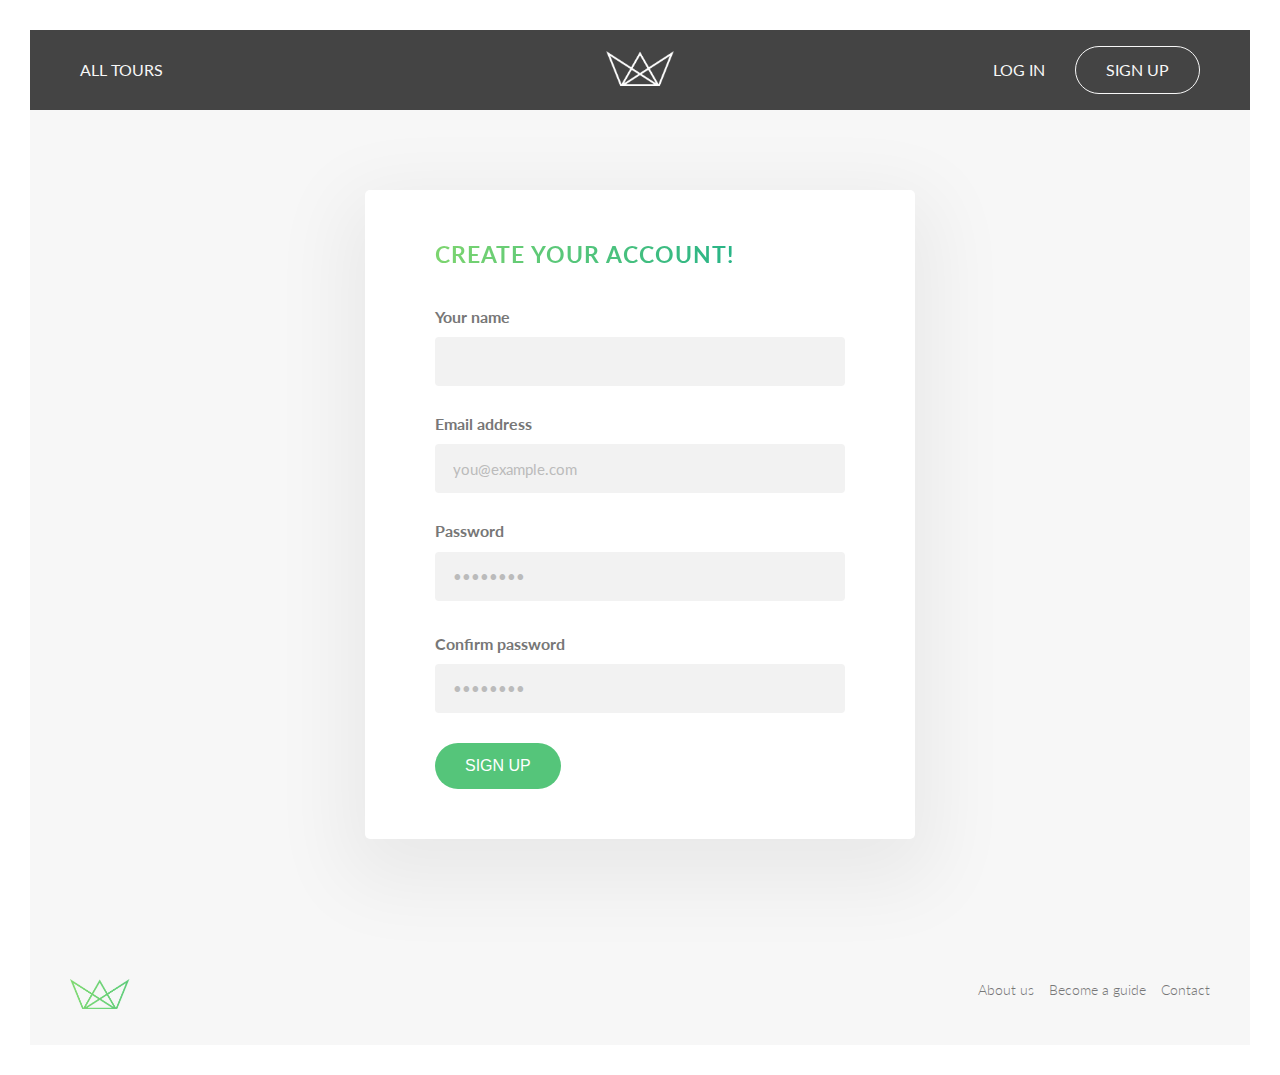
<file: signup.html>
<!DOCTYPE html>
<html>

<head>
    <meta charset="UTF-8">
    <meta name="viewport" content="width=device-width, initial-scale=1.0">
    <link rel="stylesheet" href="css/info.css">
    <link rel="shortcut icon" type="image/png" href="images/favicon.png">
    <link rel="stylesheet" href="https://fonts.googleapis.com/css?family=Lato:300,300i,700">
    <title>Travel | Create your account!</title>
</head>

<body >
    <!-- HEADER-->
    <header class="header">
        <nav class="nav nav--tours"><a class="nav__el" href="/">All tours</a></nav>
        <div class="header__logo"><img src="images/logo-white.png" alt="TRAVEL logo"></div>
        <nav class="nav nav--user"><a class="nav__el" href="login.html">Log in</a><a class="nav__el nav__el--cta"
                href="/signup">Sign up</a></nav>
    </header><!-- CONTENT-->
    <main class="main">
        <div class="login-form">
            <h2 class="heading-secondary ma-bt-lg">Create your account!</h2>
            <form class="form form--signup">
                <div class="form__group"><label class="form__label" for="name">Your name</label><input
                        class="form__input" id="name" type="text" placeholder="" required></div>
                <div class="form__group"><label class="form__label" for="email">Email address</label><input
                        class="form__input" id="email" type="email" placeholder="you@example.com" required></div>
                <div class="form__group ma-bt-md"><label class="form__label" for="password">Password</label><input
                        class="form__input" id="password" type="password" placeholder="••••••••" required minlength="8">
                </div>
                <div class="form__group ma-bt-md"><label class="form__label" for="passwordConfirm">Confirm
                        password</label><input class="form__input" id="passwordConfirm" type="password"
                        placeholder="••••••••" required minlength="8"></div>
                <div class="form__group"><button class="btn btn--green">Sign up</button></div>
            </form>
        </div>
    </main><!-- FOOTER-->
    <footer class="footer">
        <div class="footer__logo"><img src="images/logo-green.png" alt="TRAVEL logo"></div>
        <ul class="footer__nav">
            <li><a href="#">About us</a></li>

            <li><a href="#">Become a guide</a></li>

            <li><a href="#">Contact</a></li>
        </ul>

    </footer>

</body>

</html>
</file>
<file: css/info.css>
:root {
  --section-rotate: 9vw;
}

::-moz-selection {
  background-color: #55c57a;
  color: #fff;
}

::selection {
  background-color: #55c57a;
  color: #fff;
}

*,
*::before,
*::after {
  margin: 0;
  padding: 0;
  -webkit-box-sizing: inherit;
  box-sizing: inherit;
}

html {
  font-size: 62.5%;
  -webkit-box-sizing: border-box;
  box-sizing: border-box;
}

body {
  line-height: 1.6;
  font-weight: 300;
  font-family: 'Lato', sans-serif;
  color: #777;
  padding: 3rem;
  min-height: 100vh;
  display: -webkit-box;
  display: -ms-flexbox;
  display: flex;
  -webkit-box-orient: vertical;
  -webkit-box-direction: normal;
  -ms-flex-direction: column;
  flex-direction: column;
}

.main {
  background-color: #f7f7f7;
  padding: 8rem 6rem;
  -webkit-box-flex: 1;
  -ms-flex: 1;
  flex: 1;
  position: relative;
}

.flex {
  display: -webkit-box;
  display: -ms-flexbox;
  display: flex;
}

.span-all-rows {
  grid-row: 1 / -1;
}

.container {
  max-width: 120rem;
  margin: 0 auto;
}

.ma-bt-md {
  margin-bottom: 3rem !important;
}

.ma-bt-lg {
  margin-bottom: 3.5rem !important;
}

.right {
  text-align: right !important;
}

.line {
  margin: 6rem 0;
  width: 100%;
  height: 1px;
  background-color: #e0e0e0;
}

.alert {
  position: fixed;
  top: 0;
  left: 50%;
  -webkit-transform: translateX(-50%);
  transform: translateX(-50%);
  z-index: 9999;
  color: #fff;
  font-size: 1.8rem;
  font-weight: 400;
  text-align: center;
  border-bottom-left-radius: 5px;
  border-bottom-right-radius: 5px;
  padding: 1.6rem 15rem;
  -webkit-box-shadow: 0 2rem 4rem rgba(0, 0, 0, 0.25);
  box-shadow: 0 2rem 4rem rgba(0, 0, 0, 0.25);
}
.alert--success {
  background-color: #20bf6b;
}
.alert--error {
  background-color: #eb4d4b;
}

.heading-secondary {
  font-size: 2.25rem;
  text-transform: uppercase;
  font-weight: 700;
  background-image: -webkit-gradient(
    linear,
    left top,
    right top,
    from(#7dd56f),
    to(#28b487)
  );
  background-image: linear-gradient(to right, #7dd56f, #28b487);
  -webkit-background-clip: text;
  color: transparent;
  letter-spacing: 0.1rem;
  line-height: 1.3;
  display: inline-block;
}
.heading-secondary--error {
  background-image: -webkit-gradient(
    linear,
    left top,
    right top,
    from(#ff7730),
    to(#eb4d4b)
  );
  background-image: linear-gradient(to right, #ff7730, #eb4d4b);
  font-size: 3.5rem;
}

.heading-primary,
.heading-tertirary {
  color: #fff;
  text-transform: uppercase;
  font-weight: 300;
}
.heading-primary span,
.heading-tertirary span {
  padding: 1rem 1.5rem;
  line-height: 1;
  -webkit-box-decoration-break: clone;
  box-decoration-break: clone;
  background-image: -webkit-gradient(
    linear,
    left top,
    right bottom,
    from(rgba(125, 213, 111, 0.85)),
    to(rgba(40, 180, 135, 0.85))
  );
  background-image: linear-gradient(
    to bottom right,
    rgba(125, 213, 111, 0.85),
    rgba(40, 180, 135, 0.85)
  );
}

.heading-primary {
  font-size: 5rem;
  text-align: center;
  width: 70%;
  margin: 0 auto;
}

.heading-tertirary {
  font-size: 2.75rem;
  text-align: right;
  position: absolute;
  bottom: 1rem;
  right: 2rem;
  width: 70%;
  z-index: 10;
}

.btn,
.btn:link,
.btn:visited {
  font-size: 1.6rem;
  padding: 1.4rem 3rem;
  border-radius: 10rem;
  text-transform: uppercase;
  display: inline-block;
  text-decoration: none;
  position: relative;
  -webkit-transition: all 0.4s;
  transition: all 0.4s;
  font-weight: 400;
  -webkit-backface-visibility: hidden;
  backface-visibility: hidden;
  /*Add later when we use this for the button in form*/
  border: none;
  cursor: pointer;
}

.btn:hover {
  -webkit-transform: translateY(-3px);
  transform: translateY(-3px);
  -webkit-box-shadow: 0 1rem 2rem rgba(0, 0, 0, 0.15);
  box-shadow: 0 1rem 2rem rgba(0, 0, 0, 0.15);
}

.btn:active {
  -webkit-transform: translateY(-1px);
  transform: translateY(-1px);
  -webkit-box-shadow: 0 0.5rem 1rem rgba(0, 0, 0, 0.15);
  box-shadow: 0 0.5rem 1rem rgba(0, 0, 0, 0.15);
}

.btn:focus {
  outline: none;
  background-color: #2e864b;
}

.btn--white {
  background-color: #fff;
  color: #777;
}
.btn--white::after {
  background-color: #fff;
}

.btn--green {
  background-color: #55c57a;
  color: #fff;
}
.btn--green::after {
  background-color: #55c57a;
}

.btn--small {
  padding: 1.25rem 3rem !important;
  font-size: 1.4rem !important;
}

.btn-small,
.btn-small:link,
.btn-small:visited {
  background-color: #55c57a;
  color: #fff;
  font-size: 1.4rem;
  padding: 1.25rem 3rem;
  border-radius: 10rem;
  text-transform: uppercase;
  position: relative;
  -webkit-transition: all 0.2s;
  transition: all 0.2s;
  cursor: pointer;
  text-decoration: none;
  font-weight: 400;
  border: none;
}

.btn-small:hover {
  background-color: #7dd56f;
}

.btn-text:link,
.btn-text:visited {
  color: #55c57a;
  display: inline-block;
  text-decoration: none;
  border-bottom: 1px solid #55c57a;
  padding: 3px;
  -webkit-transition: all 0.2s;
  transition: all 0.2s;
}

.btn-text:hover {
  background-color: #55c57a;
  color: #fff;
  -webkit-box-shadow: 0 1rem 2rem rgba(0, 0, 0, 0.15);
  box-shadow: 0 1rem 2rem rgba(0, 0, 0, 0.15);
  -webkit-transform: translateY(-2px);
  transform: translateY(-2px);
}

.btn-text:active {
  -webkit-transform: translateY(0);
  transform: translateY(0);
  -webkit-box-shadow: 0 0.5rem 1rem rgba(0, 0, 0, 0.15);
  box-shadow: 0 0.5rem 1rem rgba(0, 0, 0, 0.15);
}

.btn-text:focus {
  outline: none;
  outline: 3px solid #55c57a;
  outline-offset: 3px;
}

.header {
  background-color: #444;
  padding: 0 5rem;
  height: 8rem;
  position: relative;
  z-index: 100;
  display: -webkit-box;
  display: -ms-flexbox;
  display: flex;
  -webkit-box-pack: justify;
  -ms-flex-pack: justify;
  justify-content: space-between;
  -webkit-box-align: center;
  -ms-flex-align: center;
  align-items: center;
}
@media only screen and (max-width: 62.5em) {
  .header {
    -webkit-box-orient: vertical;
    -webkit-box-direction: normal;
    -ms-flex-direction: column;
    flex-direction: column;
  }
}
.header__logo img {
  height: 3.5rem;
}
@media only screen and (max-width: 62.5em) {
  .header__logo {
    -webkit-box-ordinal-group: 0;
    -ms-flex-order: -1;
    order: -1;
    margin-bottom: 1.5rem;
  }
}

.section-header {
  position: relative;
  height: 38vw;
  clip-path: polygon(
    0 0,
    100% 0,
    100% calc(100% - var(--section-rotate)),
    0 100%
  );
  -webkit-clip-path: polygon(
    0 0,
    100% 0,
    100% calc(100% - var(--section-rotate)),
    0 100%
  );
}

.header__hero {
  height: 100%;
}

.header__hero-img {
  -o-object-fit: cover;
  object-fit: cover;
  height: 100%;
  width: 100%;
  -o-object-position: 50% 25%;
  object-position: 50% 25%;
}

.header__hero-overlay {
  position: absolute;
  width: 100%;
  height: 100%;
  background-image: -webkit-gradient(
    linear,
    left top,
    right bottom,
    from(#7dd56f),
    to(#28b487)
  );
  background-image: linear-gradient(to right bottom, #7dd56f, #28b487);
  opacity: 0.85;
}

.heading-box {
  position: absolute;
  bottom: 13vw;
  left: 50%;
  top: 35%;
  -webkit-transform: translate(-50%, -50%);
  transform: translate(-50%, -50%);
}
.heading-box__group {
  color: #f7f7f7;
  margin-top: 3rem;
  display: -webkit-box;
  display: -ms-flexbox;
  display: flex;
  -webkit-box-align: center;
  -ms-flex-align: center;
  align-items: center;
  -webkit-box-pack: center;
  -ms-flex-pack: center;
  justify-content: center;
}
.heading-box__detail {
  font-size: 1.5rem;
  font-weight: 700;
  text-transform: uppercase;
  display: -webkit-box;
  display: -ms-flexbox;
  display: flex;
  -webkit-box-align: center;
  -ms-flex-align: center;
  align-items: center;
  text-shadow: 0 0.5rem 2rem rgba(0, 0, 0, 0.15);
}
.heading-box__detail svg {
  margin-right: 0.8rem;
}
.heading-box__detail:not(:last-child) {
  margin-right: 4rem;
}
.heading-box__icon {
  height: 2rem;
  width: 2rem;
  fill: currentColor;
  -webkit-filter: drop-shadow(0 0.75rem 0.5rem rgba(0, 0, 0, 0.25));
  filter: drop-shadow(0 0.75rem 0.5rem rgba(0, 0, 0, 0.25));
}

.section-description {
  background-color: #fcfcfc;
  margin-top: calc(0px - var(--section-rotate));
  display: -webkit-box;
  display: -ms-flexbox;
  display: flex;
}
.section-description > * {
  padding: 0 8vw;
  padding-top: 14vw;
  padding-bottom: calc(1vw + var(--section-rotate));
  -webkit-box-flex: 0;
  -ms-flex: 0 0 50%;
  flex: 0 0 50%;
}

.description-box .description {
  margin-right: 5rem;
}
.description-box .description__text {
  font-size: 1.7rem;
}
.description-box .description__text:not(:last-child) {
  margin-bottom: 2rem;
}

.overview-box {
  background-color: #f7f7f7;
  display: -webkit-box;
  display: -ms-flexbox;
  display: flex;
  -webkit-box-pack: center;
  -ms-flex-pack: center;
  justify-content: center;
}
.overview-box__group:not(:last-child) {
  margin-bottom: 7rem;
}
.overview-box__detail {
  font-size: 1.5rem;
  display: -webkit-box;
  display: -ms-flexbox;
  display: flex;
  -webkit-box-align: center;
  -ms-flex-align: center;
  align-items: center;
  font-weight: 400;
}
.overview-box__detail svg {
  margin-right: 1.25rem;
}
.overview-box__detail:not(:last-child) {
  margin-bottom: 2.25rem;
}
.overview-box__icon {
  height: 2.25rem;
  width: 2.25rem;
  fill: #55c57a;
}
.overview-box__label {
  font-weight: 700;
  margin-right: 2.25rem;
  text-transform: uppercase;
  font-size: 1.4rem;
}
.overview-box__text {
  text-transform: capitalize;
}
.overview-box__img {
  border-radius: 50%;
  height: 3.5rem;
  margin-right: 1.25rem;
}

.section-pictures {
  display: -webkit-box;
  display: -ms-flexbox;
  display: flex;
  clip-path: polygon(
    0 var(--section-rotate),
    100% 0,
    100% calc(100% - var(--section-rotate)),
    0 100%
  );
  -webkit-clip-path: polygon(
    0 var(--section-rotate),
    100% 0,
    100% calc(100% - var(--section-rotate)),
    0 100%
  );
  margin-top: calc(0px - var(--section-rotate));
  position: relative;
  z-index: 1000;
}

.picture-box__img {
  display: block;
  width: 100%;
  height: 110%;
  -o-object-fit: cover;
  object-fit: cover;
}
.picture-box__img--1 {
  padding-top: 15%;
}
.picture-box__img--2 {
  padding-bottom: 15%;
}
.picture-box__img--3 {
  padding-bottom: 27%;
}

.section-map {
  position: relative;
  height: 65rem;
  margin-top: calc(0px - var(--section-rotate));
}

#map {
  position: absolute;
  top: 0;
  bottom: 0;
  width: 100%;
}

.marker {
  background-image: url('../images/pin.png');
  background-size: cover;
  width: 32px;
  height: 40px;
  cursor: pointer;
}

.mapboxgl-popup {
  max-width: 25rem;
}

.mapboxgl-popup-content {
  text-align: center;
  font-family: 'Lato', sans-serif;
  padding: 1.5rem !important;
  font-size: 1.4rem;
  -webkit-box-shadow: 0 1rem 3rem rgba(0, 0, 0, 0.15) !important;
  box-shadow: 0 1rem 3rem rgba(0, 0, 0, 0.15) !important;
}

.section-reviews {
  margin-top: calc(0px - var(--section-rotate));
  padding: calc(5rem + var(--section-rotate)) 0;
  position: relative;
  z-index: 1000;
  background: -webkit-gradient(
    linear,
    left top,
    right bottom,
    from(#7dd56f),
    to(#28b487)
  );
  background: linear-gradient(to right bottom, #7dd56f, #28b487);
  clip-path: polygon(
    0 var(--section-rotate),
    100% 0,
    100% calc(100% - var(--section-rotate)),
    0 100%
  );
  -webkit-clip-path: polygon(
    0 var(--section-rotate),
    100% 0,
    100% calc(100% - var(--section-rotate)),
    0 100%
  );
}

.reviews {
  padding: 5rem 0;
  display: grid;
  grid-column-gap: 6rem;
  grid-auto-flow: column;
  overflow-x: scroll;
  -ms-scroll-snap-type: x mandatory;
  scroll-snap-type: x mandatory;
}
.reviews__card {
  width: 30rem;
  padding: 4rem;
  background-color: #f7f7f7;
  border-radius: 3px;
  -webkit-box-shadow: 0 1.5rem 4rem rgba(0, 0, 0, 0.15);
  box-shadow: 0 1.5rem 4rem rgba(0, 0, 0, 0.15);
  scroll-snap-align: center;
  display: -webkit-box;
  display: -ms-flexbox;
  display: flex;
  -webkit-box-orient: vertical;
  -webkit-box-direction: normal;
  -ms-flex-direction: column;
  flex-direction: column;
  -webkit-box-align: center;
  -ms-flex-align: center;
  align-items: center;
}
.reviews:before,
.reviews:after {
  content: '';
  width: 2rem;
}
.reviews__avatar {
  display: -webkit-box;
  display: -ms-flexbox;
  display: flex;
  -webkit-box-align: center;
  -ms-flex-align: center;
  align-items: center;
  margin-bottom: 2rem;
}
.reviews__avatar-img {
  height: 4.5rem;
  border-radius: 50%;
  margin-right: 1.5rem;
}
.reviews__user {
  font-size: 1.5rem;
  font-weight: 700;
  text-transform: uppercase;
}
.reviews__text {
  font-size: 1.5rem;
  margin-bottom: 2rem;
  font-style: italic;
  font-weight: 400;
}
.reviews__rating {
  margin-top: auto;
  display: -webkit-box;
  display: -ms-flexbox;
  display: flex;
}
.reviews__star {
  height: 2rem;
  width: 2rem;
  margin-right: 1px;
}
.reviews__star--active {
  fill: #55c57a;
}
.reviews__star--inactive {
  fill: #bbb;
}

.section-cta {
  margin-top: calc(0px - var(--section-rotate));
  padding: 3rem;
  padding-bottom: 11rem;
  padding-top: calc(15rem + var(--section-rotate));
  background-color: #f7f7f7;
}

.cta {
  position: relative;
  max-width: 105rem;
  margin: 0 auto;
  overflow: hidden;
  background-color: #fff;
  padding: 9rem 5rem 9rem 21rem;
  border-radius: 2rem;
  -webkit-box-shadow: 0 3rem 8rem 0.5rem rgba(0, 0, 0, 0.15);
  box-shadow: 0 3rem 8rem 0.5rem rgba(0, 0, 0, 0.15);
}
.cta__img {
  height: 15rem;
  width: 15rem;
  position: absolute;
  left: 0;
  top: 50%;
  border-radius: 50%;
  -webkit-box-shadow: 1rem 0.5rem 3rem rgba(0, 0, 0, 0.15);
  box-shadow: 1rem 0.5rem 3rem rgba(0, 0, 0, 0.15);
}
.cta__img--logo {
  padding: 2rem;
  display: -webkit-box;
  display: -ms-flexbox;
  display: flex;
  -webkit-box-align: center;
  -ms-flex-align: center;
  align-items: center;
  -webkit-box-pack: center;
  -ms-flex-pack: center;
  justify-content: center;
  background: -webkit-gradient(
    linear,
    left top,
    right bottom,
    from(#7dd56f),
    to(#28b487)
  );
  background: linear-gradient(to right bottom, #7dd56f, #28b487);
  z-index: 10;
  -webkit-transform: translate(-35%, -50%);
  transform: translate(-35%, -50%);
}
.cta__img--logo img {
  width: 100%;
}
.cta__img--1 {
  -webkit-transform: translate(-10%, -50%) scale(0.97);
  transform: translate(-10%, -50%) scale(0.97);
  z-index: 9;
}
.cta__img--2 {
  -webkit-transform: translate(15%, -50%) scale(0.94);
  transform: translate(15%, -50%) scale(0.94);
  z-index: 8;
}
.cta__content {
  display: grid;
  grid-template-rows: auto auto;
  grid-template-columns: 1fr auto;
  grid-gap: 0.7rem;
  grid-auto-flow: column;
  -webkit-box-align: center;
  -ms-flex-align: center;
  align-items: center;
}
.cta__text {
  font-size: 1.9rem;
  font-weight: 400;
}

.user-view {
  background-color: #fff;
  max-width: 120rem;
  margin: 0 auto;
  min-height: 100vh;
  border-radius: 3px;
  overflow: hidden;
  -webkit-box-shadow: 0 2.5rem 8rem 2rem rgba(0, 0, 0, 0.07);
  box-shadow: 0 2.5rem 8rem 2rem rgba(0, 0, 0, 0.07);
  display: -webkit-box;
  display: -ms-flexbox;
  display: flex;
}
.user-view__menu {
  -webkit-box-flex: 32rem;
  -ms-flex: 32rem 0 0px;
  flex: 32rem 0 0;
  background-image: -webkit-gradient(
    linear,
    left top,
    right bottom,
    from(#7dd56f),
    to(#28b487)
  );
  background-image: linear-gradient(to right bottom, #7dd56f, #28b487);
  padding: 4rem 0;
}
.user-view__content {
  -webkit-box-flex: 1;
  -ms-flex: 1;
  flex: 1;
  padding: 7rem 0;
}
.user-view__form-container {
  max-width: 68rem;
  margin: 0 auto;
  padding: 0 8rem;
}

.footer {
  background-color: #f7f7f7;
  padding: 6rem 4rem 3rem 4rem;
  font-size: 1.4rem;
  display: grid;
  grid-template-columns: auto auto;
  grid-row-gap: 0.75rem;
  -webkit-box-pack: justify;
  -ms-flex-pack: justify;
  justify-content: space-between;
}
@media only screen and (max-width: 50em) {
  .footer {
    grid-template-columns: 1fr;
    grid-row-gap: 1.25rem;
    justify-items: center;
  }
}
.footer__logo {
  grid-row: 1 / 3;
  -ms-flex-item-align: center;
  align-self: center;
}
@media only screen and (max-width: 50em) {
  .footer__logo {
    grid-row: 1;
  }
}
.footer__logo img {
  height: 3rem;
}
.footer__nav {
  list-style: none;
  display: -webkit-box;
  display: -ms-flexbox;
  display: flex;
  justify-content: flex-end;
}
.footer__nav li {
  margin-left: 1.5rem;
}
.footer__nav a {
  color: #777;
  text-decoration: none !important;
  -webkit-transition: all 0.2s;
  transition: all 0.2s;
}
.footer__nav a:hover,
.footer__nav a:active {
  color: #55c57a;
}
.footer__copyright {
  justify-self: end;
  color: #999;
}
@media only screen and (max-width: 50em) {
  .footer__copyright {
    justify-self: center;
  }
}

.nav {
  display: -webkit-box;
  display: -ms-flexbox;
  display: flex;
  -webkit-box-align: center;
  -ms-flex-align: center;
  align-items: center;
}
@media only screen and (max-width: 37.5em) {
  .nav {
    -webkit-box-orient: vertical;
    -webkit-box-direction: normal;
    -ms-flex-direction: column;
    flex-direction: column;
  }
}
.nav--tours {
  -webkit-box-flex: 0;
  -ms-flex: 0 1 40%;
  flex: 0 1 40%;
}
@media only screen and (max-width: 62.5em) {
  .nav--tours {
    margin-bottom: 1.5rem;
  }
}
@media only screen and (max-width: 37.5em) {
  .nav--tours {
    margin-bottom: 0;
  }
}
.nav--user {
  -webkit-box-flex: 0;
  -ms-flex: 0 1 40%;
  flex: 0 1 40%;
  -webkit-box-pack: end;
  -ms-flex-pack: end;
  justify-content: flex-end;
}
.nav__el,
.nav__el:link,
.nav__el:visited {
  color: #f7f7f7;
  text-transform: uppercase;
  font-size: 1.6rem;
  text-decoration: none;
  display: -webkit-inline-box;
  display: -ms-inline-flexbox;
  display: inline-flex;
  -webkit-box-align: center;
  -ms-flex-align: center;
  align-items: center;
  -webkit-transition: all 0.2s;
  transition: all 0.2s;
  font-weight: 400;
  background: none;
  border: none;
  cursor: pointer;
  font-family: inherit;
}
.nav__el:hover,
.nav__el:active {
  -webkit-transform: translateY(-2px);
  transform: translateY(-2px);
  text-shadow: 0 0.7rem 1rem black;
}
.nav__el:not(:last-child) {
  margin-right: 3rem;
}
@media only screen and (max-width: 37.5em) {
  .nav__el:not(:last-child) {
    margin-right: 0;
    margin-bottom: 1.2rem;
  }
}
.nav__el:focus {
  outline: none;
}
.nav__el--cta {
  padding: 1rem 3rem;
  border-radius: 10rem;
  border: 1px solid currentColor !important;
  -webkit-transition: all 0.3s;
  transition: all 0.3s;
}
.nav__el--cta:hover {
  background-color: #f7f7f7;
  color: #777;
  text-shadow: none;
  border-color: #f7f7f7;
}
.nav__search {
  display: -webkit-box;
  display: -ms-flexbox;
  display: flex;
  -webkit-box-align: center;
  -ms-flex-align: center;
  align-items: center;
}
@media only screen and (max-width: 37.5em) {
  .nav__search {
    -webkit-box-ordinal-group: 0;
    -ms-flex-order: -1;
    order: -1;
    margin-bottom: 1.2rem;
  }
}
.nav__search-btn {
  background: none;
  border: none;
  margin-right: 0.8rem;
  -webkit-transform: translateY(1px);
  transform: translateY(1px);
}
.nav__search-btn svg {
  height: 2rem;
  width: 2rem;
  fill: #f7f7f7;
}
.nav__search-input {
  font-family: inherit;
  font-weight: inherit;
  text-transform: uppercase;
  background: none;
  border: none;
  font-size: 1.5rem;
  color: #f7f7f7;
  padding-bottom: 3px;
  border-bottom: 1px solid #999;
  width: 18rem;
  -webkit-transition: all 0.3s;
  transition: all 0.3s;
}
.nav__search-input::-webkit-input-placeholder {
  color: #999;
}
.nav__search-input:-ms-input-placeholder {
  color: #999;
}
.nav__search-input::-ms-input-placeholder {
  color: #999;
}
.nav__search-input::placeholder {
  color: #999;
}
.nav__search-input:focus {
  outline: none;
  width: 25rem;
  border-bottom: 1px solid currentColor;
}
.nav__user-img {
  height: 3.5rem;
  width: 3.5rem;
  border-radius: 50%;
  margin-right: 1rem;
}

.side-nav {
  list-style: none;
}
.side-nav li {
  margin: 1rem 0;
  border-left: 0 solid #fff;
  -webkit-transition: all 0.3s;
  transition: all 0.3s;
}
.side-nav--active,
.side-nav li:hover {
  border-left: 4px solid #fff !important;
}
.side-nav--active a {
  -webkit-transform: translateX(-3px);
  transform: translateX(-3px);
}
.side-nav a:link,
.side-nav a:visited {
  padding: 1rem 4rem;
  display: -webkit-box;
  display: -ms-flexbox;
  display: flex;
  -webkit-box-align: center;
  -ms-flex-align: center;
  align-items: center;
  color: #fff;
  font-size: 1.5rem;
  text-transform: uppercase;
  font-weight: 400;
  text-decoration: none;
  -webkit-transition: all 0.3s;
  transition: all 0.3s;
}
.side-nav a:hover,
.side-nav a:active {
  -webkit-transform: translateX(3px);
  transform: translateX(3px);
}
.side-nav svg {
  height: 1.9rem;
  width: 1.9rem;
  fill: #f7f7f7;
  margin-right: 2rem;
}

.admin-nav {
  margin-top: 5.5rem;
}
.admin-nav__heading {
  margin: 0 5rem 1.5rem 4rem;
  padding-bottom: 3px;
  font-size: 1.2rem;
  text-transform: uppercase;
  color: #f2f2f2;
  border-bottom: 1px solid currentColor;
}

.card-container {
  max-width: 120rem;
  margin: 0 auto;
  display: grid;
  grid-template-columns: repeat(3, 1fr);
  grid-gap: 7rem;
}

.card {
  border-radius: 3px;
  overflow: hidden;
  -webkit-box-shadow: 0 1.5rem 4rem rgba(0, 0, 0, 0.1);
  box-shadow: 0 1.5rem 4rem rgba(0, 0, 0, 0.1);
  background-color: #fff;
  -webkit-transition: 0.3s all;
  transition: 0.3s all;
  -webkit-backface-visibility: hidden;
  backface-visibility: hidden;
  display: -webkit-box;
  display: -ms-flexbox;
  display: flex;
  -webkit-box-orient: vertical;
  -webkit-box-direction: normal;
  -ms-flex-direction: column;
  flex-direction: column;
}
.card__header {
  position: relative;
}
.card__picture {
  position: relative;
  -webkit-clip-path: polygon(0 0, 100% 0%, 100% 83%, 0% 98%);
  clip-path: polygon(0 0, 100% 0%, 100% 83%, 0% 98%);
  height: 22rem;
}
.card__picture-overlay {
  position: absolute;
  width: 100%;
  height: 100%;
  background-image: -webkit-gradient(
    linear,
    left top,
    right bottom,
    from(#7dd56f),
    to(#28b487)
  );
  background-image: linear-gradient(to right bottom, #7dd56f, #28b487);
  opacity: 0.7;
}
.card__picture-img {
  -o-object-fit: cover;
  object-fit: cover;
  height: 100%;
  width: 100%;
}
.card__details {
  display: grid;
  grid-template-columns: 1fr 1fr;
  grid-row-gap: 1.75rem;
  grid-column-gap: 2rem;
  padding: 2.5rem 3rem;
}
.card__sub-heading {
  font-size: 1.2rem;
  text-transform: uppercase;
  font-weight: 700;
  grid-column: 1 / -1;
}
.card__text {
  grid-column: 1 / -1;
  font-size: 1.5rem;
  font-style: italic;
  margin-top: -1rem;
  margin-bottom: 0.75rem;
}
.card__data {
  font-size: 1.3rem;
  display: -webkit-box;
  display: -ms-flexbox;
  display: flex;
  -webkit-box-align: center;
  -ms-flex-align: center;
  align-items: center;
}
.card__data svg {
  margin-right: 0.7rem;
}
.card__icon {
  height: 2rem;
  width: 2rem;
  fill: #55c57a;
}
.card__footer {
  background-color: #f7f7f7;
  padding: 2.5rem 3rem;
  border-top: 1px solid #f1f1f1;
  font-size: 1.4rem;
  display: grid;
  grid-template-columns: auto 1fr;
  grid-column-gap: 1rem;
  grid-row-gap: 1rem;
  margin-top: auto;
}
.card__footer-value {
  font-weight: 700;
}
.card__footer-text {
  color: #999;
}
.card__ratings {
  grid-row: 2 / 3;
}
.card .btn-small,
.card .btn {
  grid-row: 1 / 3;
  justify-self: end;
  -ms-flex-item-align: center;
  align-self: center;
}

.error {
  position: absolute;
  top: 35%;
  left: 50%;
  -webkit-transform: translate(-50%, -50%);
  transform: translate(-50%, -50%);
  max-width: 80rem;
  text-align: center;
}
.error__title {
  display: -webkit-box;
  display: -ms-flexbox;
  display: flex;
  -webkit-box-align: center;
  -ms-flex-align: center;
  align-items: center;
  -webkit-box-pack: center;
  -ms-flex-pack: center;
  justify-content: center;
  margin-bottom: 1rem;
}
.error__emoji {
  font-size: 3.75rem;
  margin-left: 1rem;
}
.error__msg {
  font-size: 2.5rem;
  font-weight: 700;
  max-width: 50rem;
  margin: 0 auto;
}

.login-form {
  margin: 0 auto;
  max-width: 55rem;
  background-color: #fff;
  -webkit-box-shadow: 0 2.5rem 8rem 2rem rgba(0, 0, 0, 0.06);
  box-shadow: 0 2.5rem 8rem 2rem rgba(0, 0, 0, 0.06);
  padding: 5rem 7rem;
  border-radius: 5px;
}

.form__input {
  display: block;
  font-family: inherit;
  font-size: 1.5rem;
  color: inherit;
  padding: 1.25rem 1.75rem;
  border: none;
  width: 100%;
  background-color: #fff;
  background-color: #f2f2f2;
  border-top: 3px solid transparent;
  border-bottom: 3px solid transparent;
  -webkit-transition: all 0.3s;
  transition: all 0.3s;
  border-radius: 4px;
  -webkit-box-sizing: border-box;
  box-sizing: border-box;
  /* Pseudo element (a visible thing that isn't really in the DOM).
      Also needs -ms- */
}
.form__input:focus {
  outline: none;
  border-bottom: 3px solid #55c57a;
}
.form__input:focus:invalid {
  border-bottom: 3px solid #ff7730;
}
.form__input::-webkit-input-placeholder {
  color: #bbb;
}

.form__group:not(:last-child) {
  margin-bottom: 2.5rem;
}

.form__label {
  display: block;
  font-size: 1.6rem;
  font-weight: 700;
  margin-bottom: 0.75rem;
}

.form__photo-upload {
  display: -webkit-box;
  display: -ms-flexbox;
  display: flex;
  -webkit-box-align: center;
  -ms-flex-align: center;
  align-items: center;
  font-size: 1.6rem;
}

.form__user-photo {
  height: 7.5rem;
  width: 7.5rem;
  border-radius: 50%;
  margin-right: 2rem;
}

.form__upload {
  width: 0.1px;
  height: 0.1px;
  opacity: 0;
  overflow: hidden;
  position: absolute;
  z-index: -1;
}

.form__upload:focus + label {
  outline: 3px solid #55c57a;
  outline-offset: 3px;
}

.form__upload + label {
  color: #55c57a;
  display: inline-block;
  text-decoration: none;
  border-bottom: 1px solid #55c57a;
  padding: 3px;
  -webkit-transition: all 0.2s;
  transition: all 0.2s;
  cursor: pointer;
}
.form__upload + label:hover {
  background-color: #55c57a;
  color: #fff;
  -webkit-box-shadow: 0 1rem 2rem rgba(0, 0, 0, 0.15);
  box-shadow: 0 1rem 2rem rgba(0, 0, 0, 0.15);
  -webkit-transform: translateY(-2px);
  transform: translateY(-2px);
}
</file>
